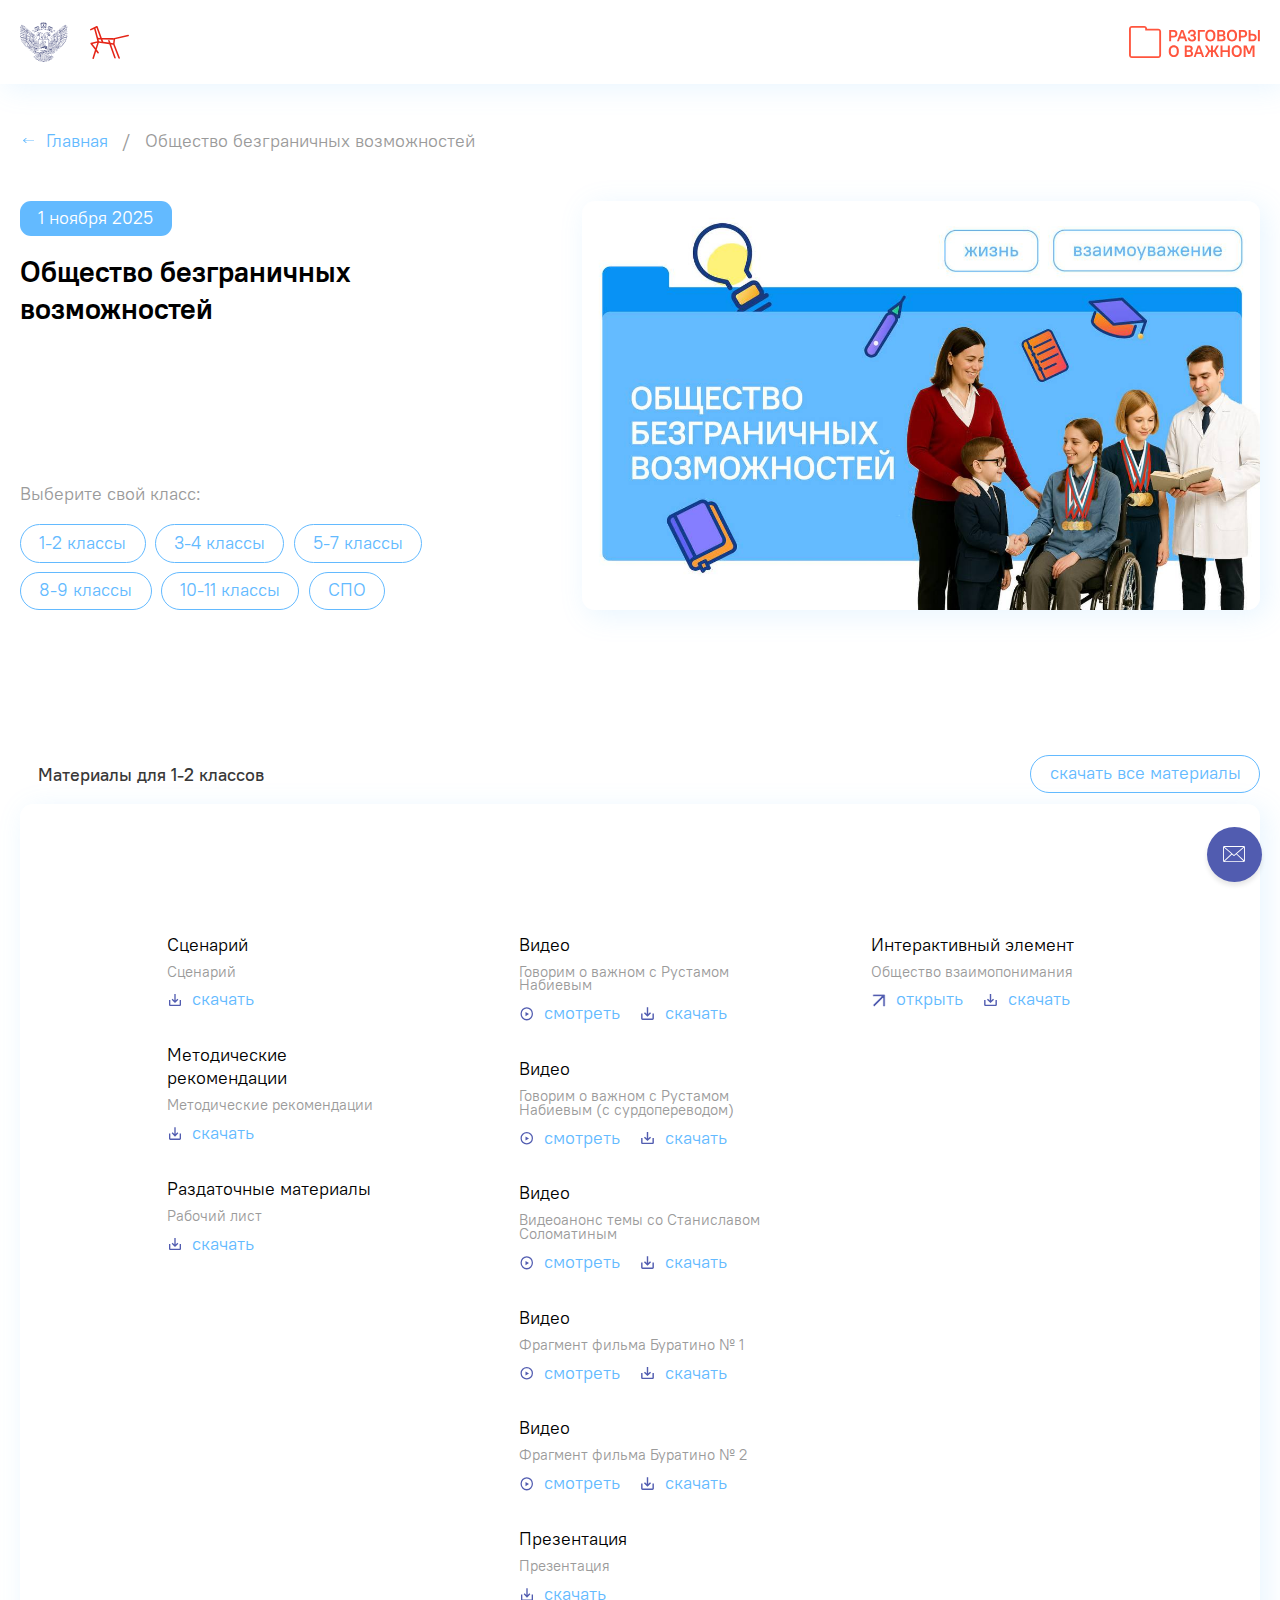
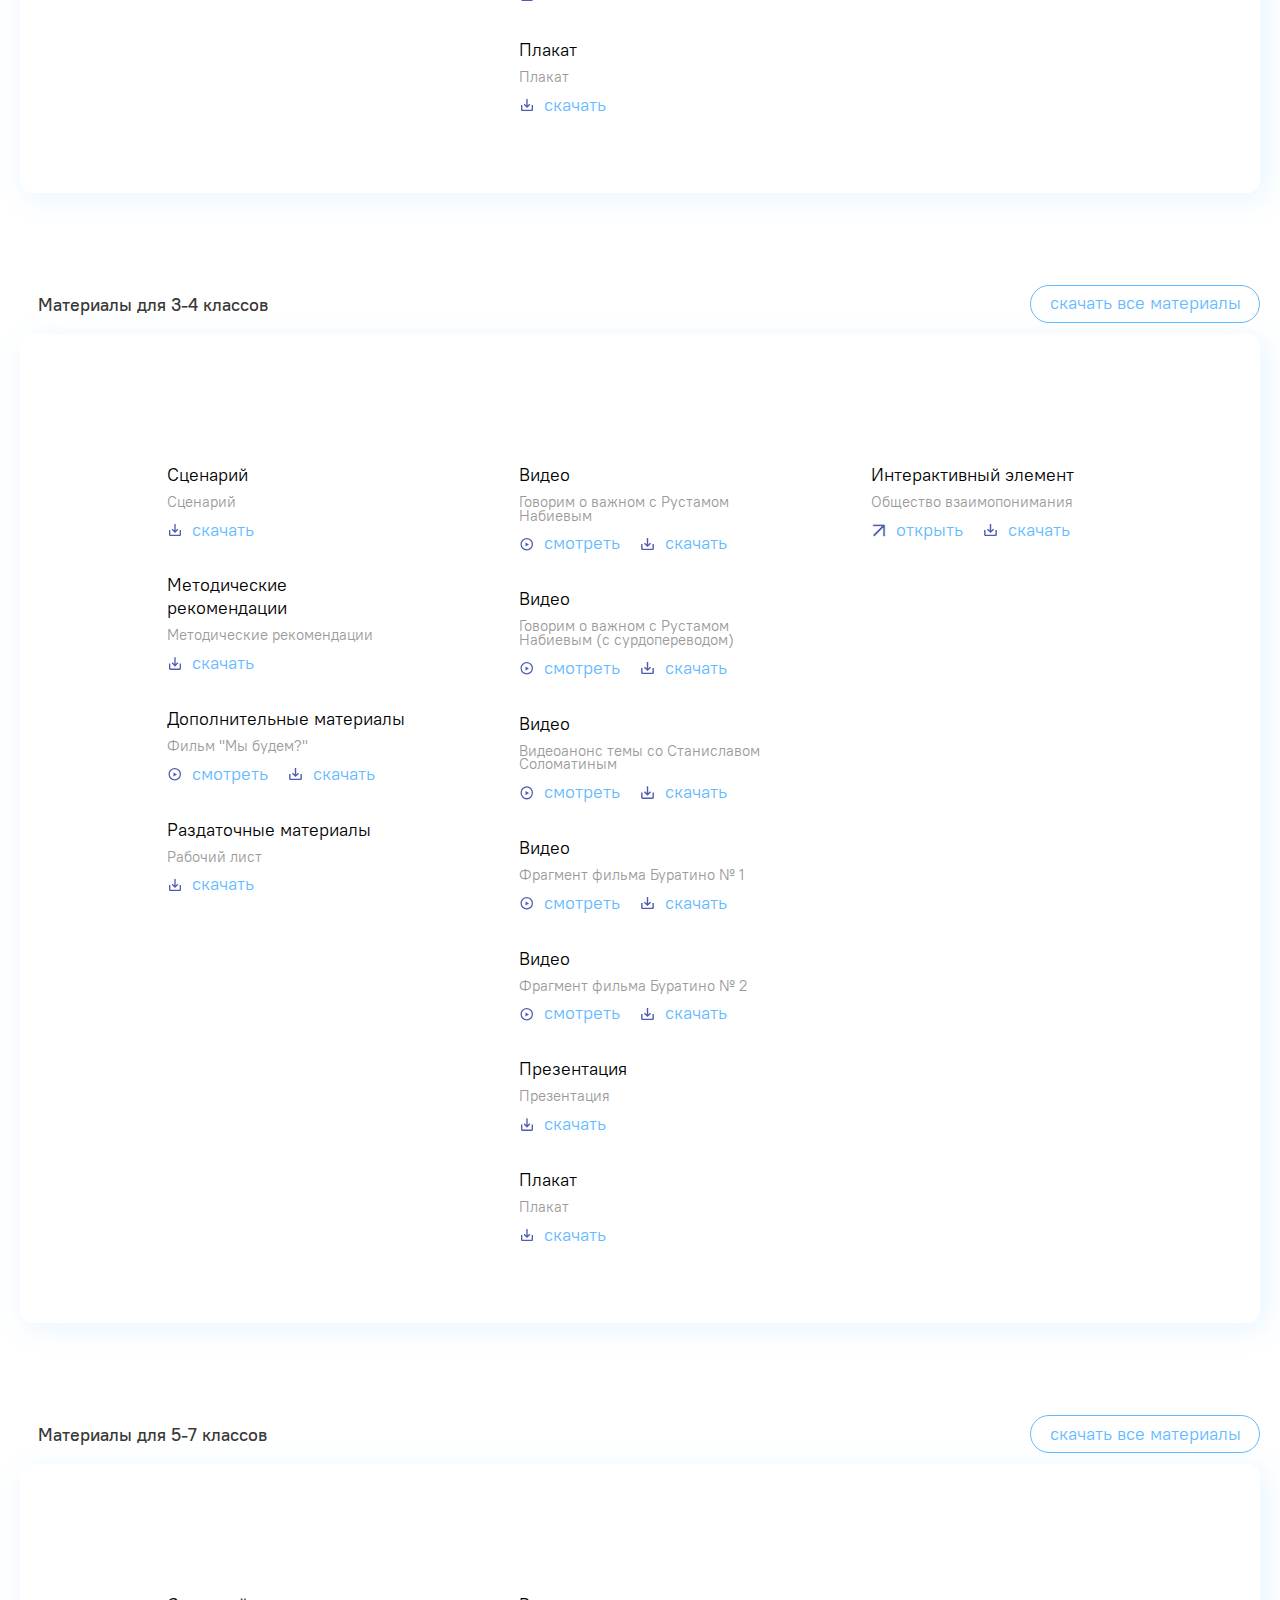
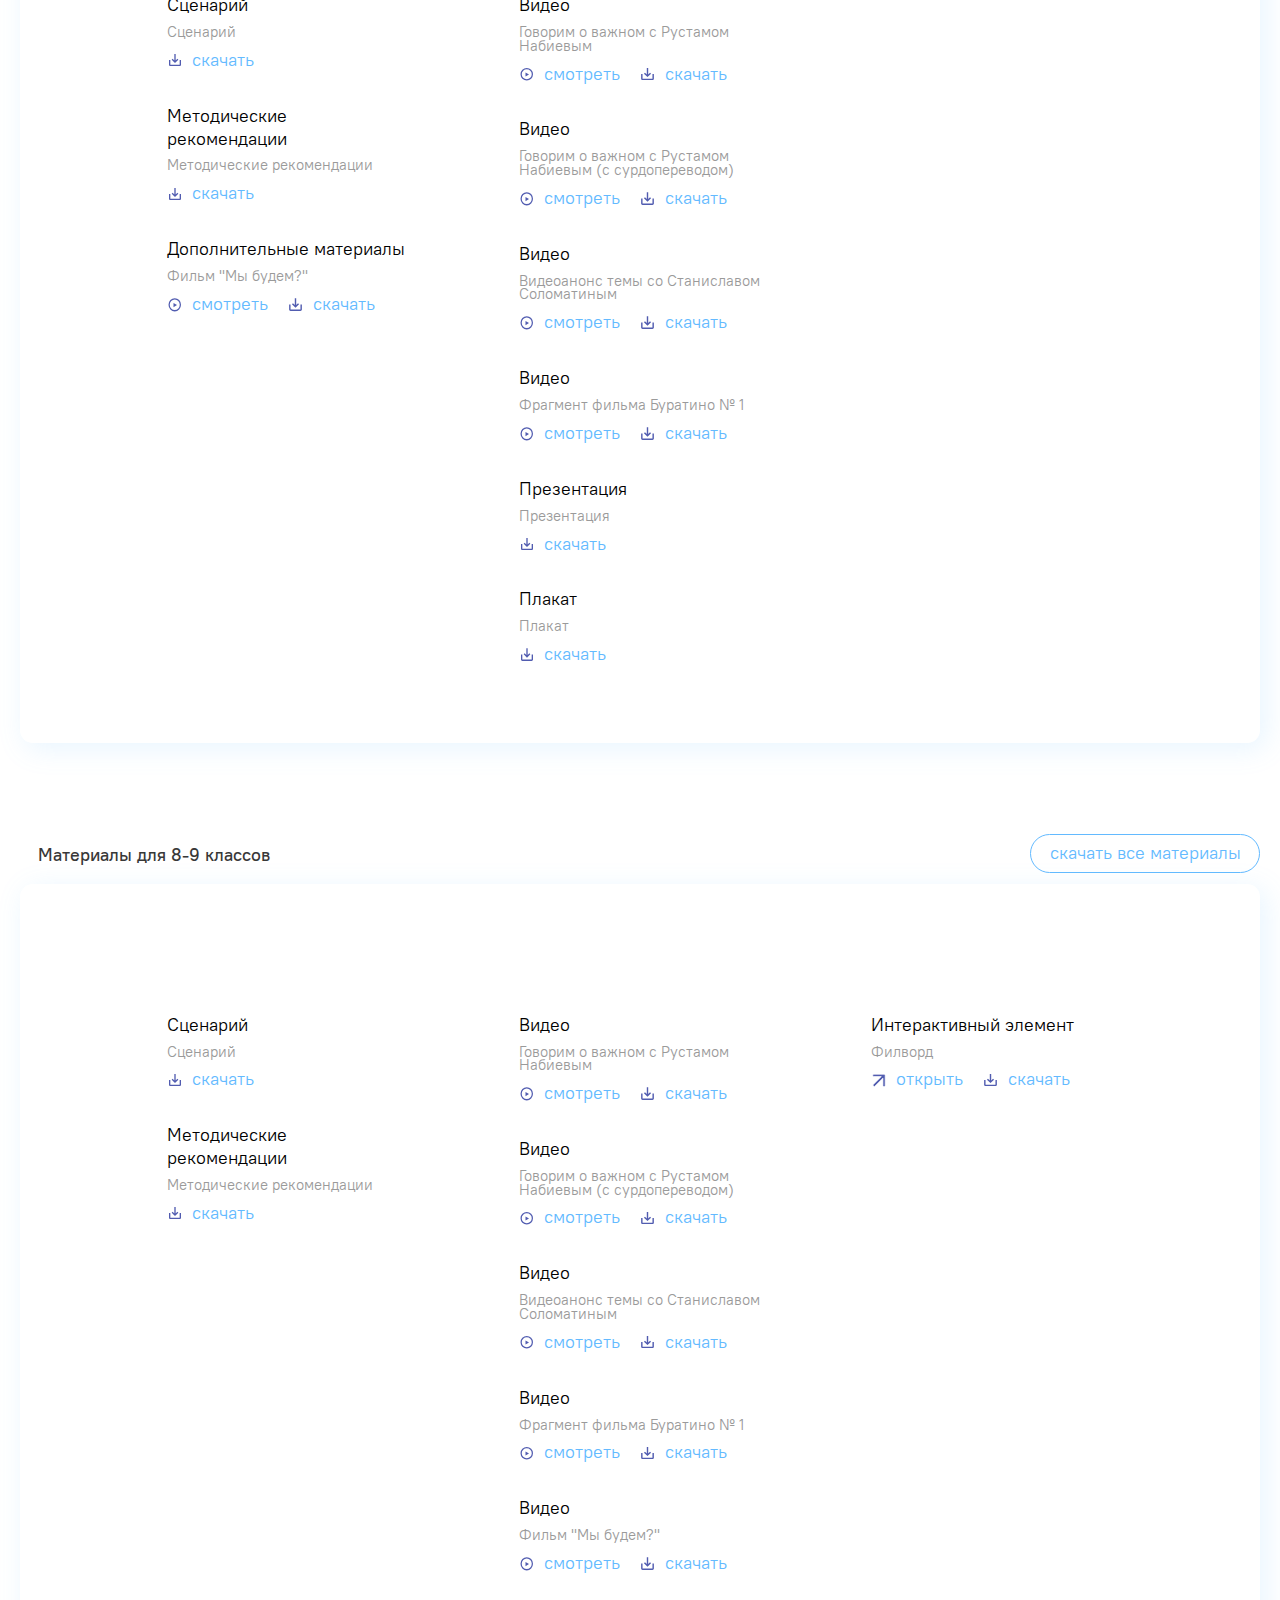
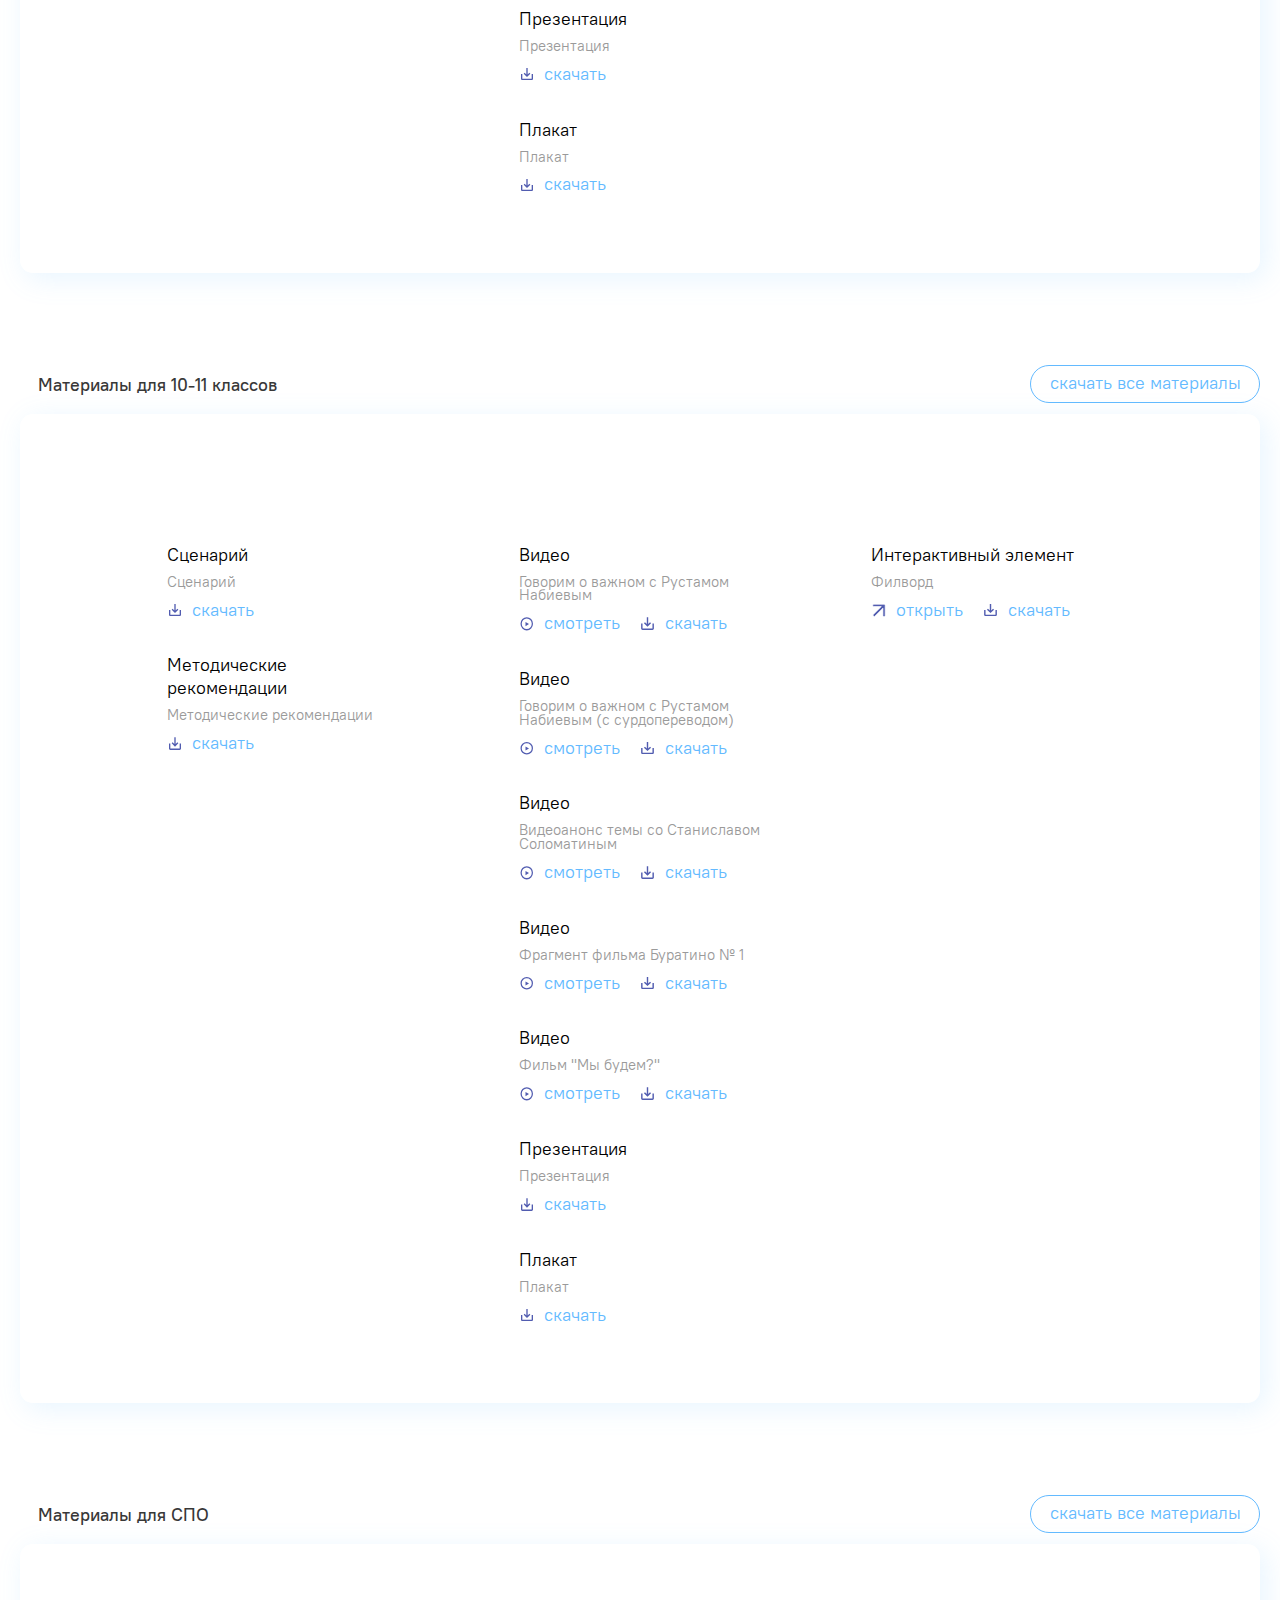
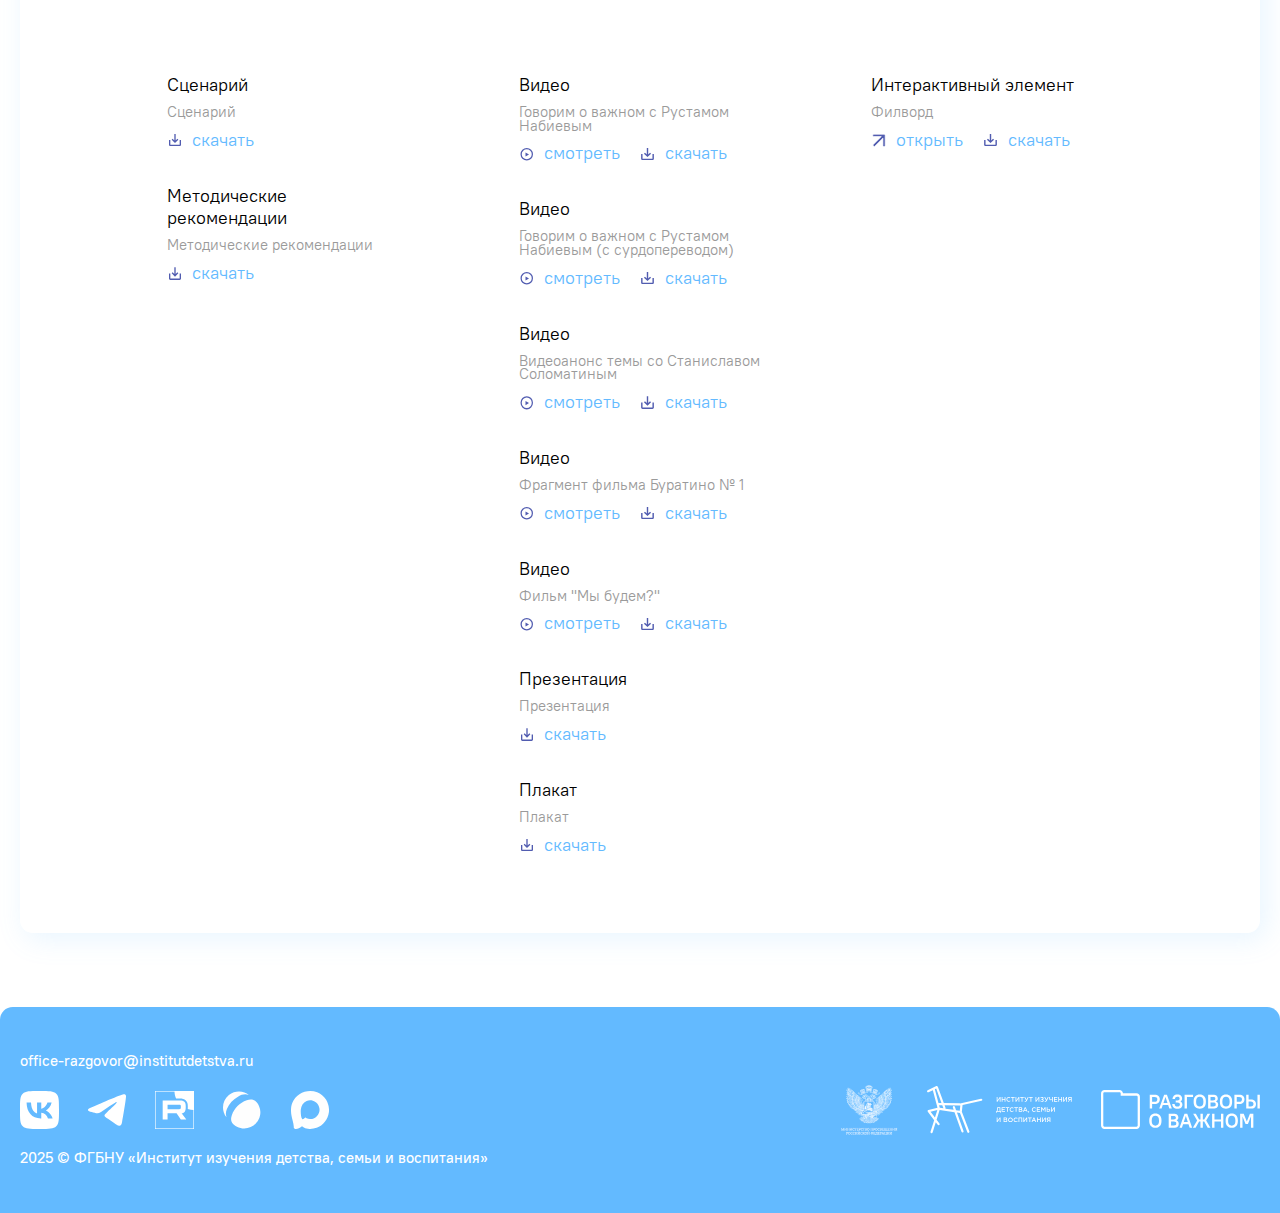
<file: detail-page.html>
<!DOCTYPE html>
<html lang="ru">
<head>
  <meta charset="UTF-8">
  <meta name="viewport" content="width=device-width, initial-scale=1.0">
  <title>Общество безграничных возможностей — Разговоры о важном</title>

  <link rel="stylesheet" href="css/style.css?v=2.1">

  <meta name="description" content="Общество безграничных возможностей — Материалы для учителей. Разговоры о важном."/>
  <meta property="og:title" content="Общество безграничных возможностей — Разговоры о важном">
  <meta property="og:description"
        content="Общество безграничных возможностей — Материалы для учителей. Разговоры о важном.">
  <meta property="og:image" content="img/2025/01-11-2025-2.jpg">
  <meta property="og:image:width" content="400">
  <meta property="og:image:height" content="210">
  <meta property="og:image:type" content="image/jpg">
  <meta name="twitter:card" content="summary_large_image">
  <meta property="og:type" content="website">
  <meta property="og:url" content="https://xn--80aafadvc9bifbaeqg0p.xn--p1ai/">
  <meta property="og:locale" content="ru_RU">

  <link rel="apple-touch-icon" sizes="180x180" href="img/favicon/apple-touch-icon.png">
  <link rel="icon" type="image/png" sizes="32x32" href="img/favicon/favicon-32x32.png">
  <link rel="icon" type="image/png" sizes="16x16" href="img/favicon/favicon-16x16.png">
  <link rel="manifest" href="img/favicon/site.webmanifest">
  <meta name="theme-color" content="#515cb0">

  <!-- Yandex.Metrika counter -->
  <script type="text/javascript"> (function (m, e, t, r, i, k, a) {
    m[i] = m[i] || function () {
      (m[i].a = m[i].a || []).push(arguments)
    };
    m[i].l = 1 * new Date();
    for (var j = 0; j < document.scripts.length; j++) {
      if (document.scripts[j].src === r) {
        return;
      }
    }
    k = e.createElement(t), a = e.getElementsByTagName(t)[0], k.async = 1, k.src = r, a.parentNode.insertBefore(k, a)
  })(window, document, "script", "https://mc.yandex.ru/metrika/tag.js", "ym");
  ym(99106491, "init", {clickmap: true, trackLinks: true, accurateTrackBounce: true, webvisor: true}); </script>
  <noscript>
    <div><img src="https://mc.yandex.ru/watch/99106491" style="position:absolute; left:-9999px;" alt=""/></div>
  </noscript>
  <!-- /Yandex.Metrika counter -->

  <script>
    function trackEvent(eventName) {
      ym(99106491, 'reachGoal', eventName);
      console.log(`Событие отправлено: ${eventName}`);
    }
  </script>
</head>
<body>

<header class="header">
  <div class="container">
    <img class="logo" src="img/logo-edu.svg" alt="Министерство просвещения">
    <img class="logo" src="img/logo-iidsv.svg" alt="ФГБНУ Институт изучения детства, семьи и воспитания">
    <img class="logo" src="img/logo-rov.svg" alt="Разговоры о важном">
  </div>
</header>

<main>
  <div class="breadcrumbs">
    <nav class="container" aria-label="breadcrumb">
      <ul itemscope itemtype="https://schema.org/BreadcrumbList">
        <li itemprop="itemListElement" itemscope itemtype="https://schema.org/ListItem">
          <a href="/" itemprop="item"><span itemprop="name">Главная</span></a>
          <meta itemprop="position" content="1"/>
        </li>
        <li itemprop="itemListElement" itemscope itemtype="https://schema.org/ListItem">
          <span itemprop="name">Общество безграничных возможностей</span>
          <meta itemprop="position" content="2"/>
        </li>
      </ul>
    </nav>
  </div>

  <section class="hero-internal container">
    <div class="hero-text-internal">
      <p class="hero-date-internal">1 ноября 2025</p>
      <h1 class="hero-title-internal">Общество безграничных возможностей</h1>
      <p class="hero-subtitle-internal">Выберите свой класс:</p>
      <div class="hero-links-internal">
        <a href="#klass_1-2" class="hero-link-internal">1-2 классы</a>
        <a href="#klass_3-4" class="hero-link-internal">3-4 классы</a>
        <a href="#klass_5-7" class="hero-link-internal">5-7 классы</a>
        <a href="#klass_8-9" class="hero-link-internal">8-9 классы</a>
        <a href="#klass_10-11" class="hero-link-internal">10-11 классы</a>
        <a href="#spo" class="hero-link-internal">СПО</a>
      </div>
    </div>
    <div class="internal-image">
      <img src="img/2025/01-11-2025-2.jpg" alt="Общество безграничных возможностей">
    </div>
  </section>

  <section id="klass_1-2" class="materials-section container">
    <div class="materials-header">
      <h2 class="internal-h2">Материалы для 1-2 классов</h2>
      <p class="materials-download">
        <a href="https://cdn.razgovoryovazhnom.ru/01-11-2025/1-2%20%D0%BA%D0%BB%D0%B0%D1%81%D1%81.zip"
           class="materials-button" onclick="trackEvent('download_all_materials');">
          <img src="img/icons/icon_download.svg" alt="Скачать"> Скачать все материалы
        </a>
      </p>
    </div>

    <div class="materials-content">
      <div class="materials-column">
        <div class="material-column-header">
          <div class="material-icon">
            <img src="img/icons/icon_doc.svg" alt="Документы">
          </div>
        </div>
        <div class="material-item">
          <strong>Сценарий</strong>
          <p>Сценарий</p>
          <a href="/01-11-2025/1-2/1s/1_2.pdf" class="material-link" target="_blank">
            <img src="img/icons/icon_download.svg" alt="Скачать"> Скачать
          </a>
        </div>
        <div class="material-item">
          <strong>Методические рекомендации</strong>
          <p>Методические рекомендации</p>
          <a href="/01-11-2025/1-2/2m/1_2.pdf" class="material-link" target="_blank">
            <img src="img/icons/icon_download.svg" alt="Скачать"> Скачать
          </a>
        </div>
        <div class="material-item">
          <strong>Раздаточные материалы</strong>
          <p>Рабочий лист</p>
          <a href="/01-11-2025/1-2/4r/1_2.pdf" class="material-link" target="_blank">
            <img src="img/icons/icon_download.svg" alt="Скачать"> Скачать
          </a>
        </div>
      </div>

      <div class="materials-column">
        <div class="material-column-header">
          <div class="material-icon">
            <img src="img/icons/icon_media.svg" alt="Видео, презентации, плакат">
          </div>
        </div>
        <div class="material-item">
          <strong>Видео</strong>
          <p>Говорим о важном с Рустамом Набиевым</p>
          <a href="/01-11-2025/1.mp4" class="material-link" target="_blank" onclick="trackEvent('watch_video_1');">
            <img src="img/icons/icon_play.svg" alt="Смотреть"> Смотреть
          </a>

          <a href="/01-11-2025/1.mp4" class="material-link" target="_blank" onclick="trackEvent('download_video_1');"
             download>
            <img src="img/icons/icon_download.svg" alt="Скачать"> Скачать
          </a>
        </div>
        <div class="material-item">
          <strong>Видео</strong>
          <p>Говорим о важном с Рустамом Набиевым (с сурдопереводом)</p>
          <a href="/01-11-2025/1s.mp4" class="material-link" target="_blank" onclick="trackEvent('watch_video_1_sur');">
            <img src="img/icons/icon_play.svg" alt="Смотреть"> Смотреть
          </a>

          <a href="/01-11-2025/1s.mp4" class="material-link" target="_blank"
             onclick="trackEvent('download_video_1_sur');" download>
            <img src="img/icons/icon_download.svg" alt="Скачать"> Скачать
          </a>
        </div>
        <div class="material-item">
          <strong>Видео</strong>
          <p>Видеоанонс темы со Станиславом Соломатиным</p>
          <a href="/01-11-2025/2.mp4" class="material-link" target="_blank" onclick="trackEvent('watch_video_2');">
            <img src="img/icons/icon_play.svg" alt="Смотреть"> Смотреть
          </a>

          <a href="/01-11-2025/2.mp4" class="material-link" target="_blank" onclick="trackEvent('download_video_2');"
             download>
            <img src="img/icons/icon_download.svg" alt="Скачать"> Скачать
          </a>
        </div>
        <div class="material-item">
          <strong>Видео</strong>
          <p>Фрагмент фильма Буратино № 1</p>
          <a href="/01-11-2025/buratino1.mp4" class="material-link" target="_blank">
            <img src="img/icons/icon_play.svg" alt="Смотреть"> Смотреть
          </a>

          <a href="/01-11-2025/buratino1.mp4" class="material-link" target="_blank" download>
            <img src="img/icons/icon_download.svg" alt="Скачать"> Скачать
          </a>
        </div>
        <div class="material-item">
          <strong>Видео</strong>
          <p>Фрагмент фильма Буратино № 2</p>
          <a href="/01-11-2025/buratino2.mp4" class="material-link" target="_blank">
            <img src="img/icons/icon_play.svg" alt="Смотреть"> Смотреть
          </a>

          <a href="/01-11-2025/buratino2.mp4" class="material-link" target="_blank" download>
            <img src="img/icons/icon_download.svg" alt="Скачать"> Скачать
          </a>
        </div>
        <div class="material-item">
          <strong>Презентация</strong>
          <p>Презентация</p>
          <a href="/01-11-2025/1-2/3p/1_2.pdf" class="material-link" target="_blank">
            <img src="img/icons/icon_download.svg" alt="Скачать"> Скачать
          </a>
        </div>
        <div class="material-item">
          <strong>Плакат</strong>
          <p>Плакат</p>
          <a href="/01-11-2025/plakat.jpg" class="material-link" target="_blank" download>
            <img src="img/icons/icon_download.svg" alt="Скачать"> Скачать
          </a>
        </div>
      </div>

      <div class="materials-column">
        <div class="material-column-header">
          <div class="material-icon">
            <img src="img/icons/icon_ie.svg" alt="Интерактивы">
          </div>
        </div>
        <div class="material-item">
          <strong>Интерактивный элемент</strong>
          <p>Общество взаимопонимания</p>
          <a href="/01-11-2025/1-4int/" class="material-link" target="_blank">
            <img src="img/icons/icon_open.svg" alt="Открыть"> Открыть
          </a>

          <a href="/01-11-2025/1-4int.zip" class="material-link" target="_blank">
            <img src="img/icons/icon_download.svg" alt="Скачать"> Скачать
          </a>
        </div>
      </div>
    </div>
  </section>

  <section id="klass_3-4" class="materials-section container">
    <div class="materials-header">
      <h2 class="internal-h2">Материалы для 3-4 классов</h2>
      <p class="materials-download">
        <a href="https://cdn.razgovoryovazhnom.ru/01-11-2025/3-4%20%D0%BA%D0%BB%D0%B0%D1%81%D1%81.zip"
           class="materials-button" onclick="trackEvent('download_all_materials');">
          <img src="img/icons/icon_download.svg" alt="Скачать"> Скачать все материалы
        </a>
      </p>
    </div>

    <div class="materials-content">
      <div class="materials-column">
        <div class="material-column-header">
          <div class="material-icon">
            <img src="img/icons/icon_doc.svg" alt="Документы">
          </div>
        </div>
        <div class="material-item">
          <strong>Сценарий</strong>
          <p>Сценарий</p>
          <a href="/01-11-2025/3-4/1s/3_4.pdf" class="material-link" target="_blank">
            <img src="img/icons/icon_download.svg" alt="Скачать"> Скачать
          </a>
        </div>
        <div class="material-item">
          <strong>Методические рекомендации</strong>
          <p>Методические рекомендации</p>
          <a href="/01-11-2025/3-4/2m/3_4.pdf" class="material-link" target="_blank">
            <img src="img/icons/icon_download.svg" alt="Скачать"> Скачать
          </a>
        </div>
        <div class="material-item">
          <strong>Дополнительные материалы</strong>
          <p>Фильм "Мы будем?"</p>
          <a href="/01-11-2025/my_budem.mp4" class="material-link" target="_blank">
            <img src="img/icons/icon_play.svg" alt="Смотреть"> Смотреть
          </a>

          <a href="/01-11-2025/my_budem.mp4" class="material-link" target="_blank" download>
            <img src="img/icons/icon_download.svg" alt="Скачать"> Скачать
          </a>
        </div>
        <div class="material-item">
          <strong>Раздаточные материалы</strong>
          <p>Рабочий лист</p>
          <a href="/01-11-2025/3-4/4r/3_4.pdf" class="material-link" target="_blank">
            <img src="img/icons/icon_download.svg" alt="Скачать"> Скачать
          </a>
        </div>
      </div>

      <div class="materials-column">
        <div class="material-column-header">
          <div class="material-icon">
            <img src="img/icons/icon_media.svg" alt="Видео, презентации, плакат">
          </div>
        </div>
        <div class="material-item">
          <strong>Видео</strong>
          <p>Говорим о важном с Рустамом Набиевым</p>
          <a href="/01-11-2025/1.mp4" class="material-link" target="_blank" onclick="trackEvent('watch_video_1');">
            <img src="img/icons/icon_play.svg" alt="Смотреть"> Смотреть
          </a>

          <a href="/01-11-2025/1.mp4" class="material-link" target="_blank" onclick="trackEvent('download_video_1');"
             download>
            <img src="img/icons/icon_download.svg" alt="Скачать"> Скачать
          </a>
        </div>
        <div class="material-item">
          <strong>Видео</strong>
          <p>Говорим о важном с Рустамом Набиевым (с сурдопереводом)</p>
          <a href="/01-11-2025/1s.mp4" class="material-link" target="_blank" onclick="trackEvent('watch_video_1_sur');">
            <img src="img/icons/icon_play.svg" alt="Смотреть"> Смотреть
          </a>

          <a href="/01-11-2025/1s.mp4" class="material-link" target="_blank"
             onclick="trackEvent('download_video_1_sur');" download>
            <img src="img/icons/icon_download.svg" alt="Скачать"> Скачать
          </a>
        </div>
        <div class="material-item">
          <strong>Видео</strong>
          <p>Видеоанонс темы со Станиславом Соломатиным</p>
          <a href="/01-11-2025/2.mp4" class="material-link" target="_blank" onclick="trackEvent('watch_video_2');">
            <img src="img/icons/icon_play.svg" alt="Смотреть"> Смотреть
          </a>

          <a href="/01-11-2025/2.mp4" class="material-link" target="_blank" onclick="trackEvent('download_video_2');"
             download>
            <img src="img/icons/icon_download.svg" alt="Скачать"> Скачать
          </a>
        </div>
        <div class="material-item">
          <strong>Видео</strong>
          <p>Фрагмент фильма Буратино № 1</p>
          <a href="/01-11-2025/buratino1.mp4" class="material-link" target="_blank">
            <img src="img/icons/icon_play.svg" alt="Смотреть"> Смотреть
          </a>

          <a href="/01-11-2025/buratino1.mp4" class="material-link" target="_blank" download>
            <img src="img/icons/icon_download.svg" alt="Скачать"> Скачать
          </a>
        </div>
        <div class="material-item">
          <strong>Видео</strong>
          <p>Фрагмент фильма Буратино № 2</p>
          <a href="/01-11-2025/buratino2.mp4" class="material-link" target="_blank">
            <img src="img/icons/icon_play.svg" alt="Смотреть"> Смотреть
          </a>

          <a href="/01-11-2025/buratino2.mp4" class="material-link" target="_blank" download>
            <img src="img/icons/icon_download.svg" alt="Скачать"> Скачать
          </a>
        </div>
        <div class="material-item">
          <strong>Презентация</strong>
          <p>Презентация</p>
          <a href="/01-11-2025/3-4/3p/3_4.pdf" class="material-link" target="_blank">
            <img src="img/icons/icon_download.svg" alt="Скачать"> Скачать
          </a>
        </div>
        <div class="material-item">
          <strong>Плакат</strong>
          <p>Плакат</p>
          <a href="/01-11-2025/plakat.jpg" class="material-link" target="_blank" download>
            <img src="img/icons/icon_download.svg" alt="Скачать"> Скачать
          </a>
        </div>
      </div>

      <div class="materials-column">
        <div class="material-column-header">
          <div class="material-icon">
            <img src="img/icons/icon_ie.svg" alt="Интерактивы">
          </div>
        </div>
        <div class="material-item">
          <strong>Интерактивный элемент</strong>
          <p>Общество взаимопонимания</p>
          <a href="/01-11-2025/1-4int/" class="material-link" target="_blank">
            <img src="img/icons/icon_open.svg" alt="Открыть"> Открыть
          </a>

          <a href="/01-11-2025/1-4int.zip" class="material-link" target="_blank">
            <img src="img/icons/icon_download.svg" alt="Скачать"> Скачать
          </a>
        </div>
      </div>
    </div>
  </section>

  <section id="klass_5-7" class="materials-section container">
    <div class="materials-header">
      <h2 class="internal-h2">Материалы для 5-7 классов</h2>
      <p class="materials-download">
        <a href="https://cdn.razgovoryovazhnom.ru/01-11-2025/5-7%20%D0%BA%D0%BB%D0%B0%D1%81%D1%81.zip"
           class="materials-button" onclick="trackEvent('download_all_materials');">
          <img src="img/icons/icon_download.svg" alt="Скачать"> Скачать все материалы
        </a>
      </p>
    </div>

    <div class="materials-content">
      <div class="materials-column">
        <div class="material-column-header">
          <div class="material-icon">
            <img src="img/icons/icon_doc.svg" alt="Документы">
          </div>
        </div>
        <div class="material-item">
          <strong>Сценарий</strong>
          <p>Сценарий</p>
          <a href="/01-11-2025/5-7/1s/5_7.pdf" class="material-link" target="_blank">
            <img src="img/icons/icon_download.svg" alt="Скачать"> Скачать
          </a>
        </div>
        <div class="material-item">
          <strong>Методические рекомендации</strong>
          <p>Методические рекомендации</p>
          <a href="/01-11-2025/5-7/2m/5_7.pdf" class="material-link" target="_blank">
            <img src="img/icons/icon_download.svg" alt="Скачать"> Скачать
          </a>
        </div>
        <div class="material-item">
          <strong>Дополнительные материалы</strong>
          <p>Фильм "Мы будем?"</p>
          <a href="/01-11-2025/my_budem.mp4" class="material-link" target="_blank">
            <img src="img/icons/icon_play.svg" alt="Смотреть"> Смотреть
          </a>

          <a href="/01-11-2025/my_budem.mp4" class="material-link" target="_blank" download>
            <img src="img/icons/icon_download.svg" alt="Скачать"> Скачать
          </a>
        </div>
      </div>

      <div class="materials-column">
        <div class="material-column-header">
          <div class="material-icon">
            <img src="img/icons/icon_media.svg" alt="Видео, презентации, плакат">
          </div>
        </div>
        <div class="material-item">
          <strong>Видео</strong>
          <p>Говорим о важном с Рустамом Набиевым</p>
          <a href="/01-11-2025/1.mp4" class="material-link" target="_blank" onclick="trackEvent('watch_video_1');">
            <img src="img/icons/icon_play.svg" alt="Смотреть"> Смотреть
          </a>

          <a href="/01-11-2025/1.mp4" class="material-link" target="_blank" onclick="trackEvent('download_video_1');"
             download>
            <img src="img/icons/icon_download.svg" alt="Скачать"> Скачать
          </a>
        </div>
        <div class="material-item">
          <strong>Видео</strong>
          <p>Говорим о важном с Рустамом Набиевым (с сурдопереводом)</p>
          <a href="/01-11-2025/1s.mp4" class="material-link" target="_blank" onclick="trackEvent('watch_video_1_sur');">
            <img src="img/icons/icon_play.svg" alt="Смотреть"> Смотреть
          </a>

          <a href="/01-11-2025/1s.mp4" class="material-link" target="_blank"
             onclick="trackEvent('download_video_1_sur');" download>
            <img src="img/icons/icon_download.svg" alt="Скачать"> Скачать
          </a>
        </div>
        <div class="material-item">
          <strong>Видео</strong>
          <p>Видеоанонс темы со Станиславом Соломатиным</p>
          <a href="/01-11-2025/2.mp4" class="material-link" target="_blank" onclick="trackEvent('watch_video_2');">
            <img src="img/icons/icon_play.svg" alt="Смотреть"> Смотреть
          </a>

          <a href="/01-11-2025/2.mp4" class="material-link" target="_blank" onclick="trackEvent('download_video_2');"
             download>
            <img src="img/icons/icon_download.svg" alt="Скачать"> Скачать
          </a>
        </div>
        <div class="material-item">
          <strong>Видео</strong>
          <p>Фрагмент фильма Буратино № 1</p>
          <a href="/01-11-2025/buratino1.mp4" class="material-link" target="_blank">
            <img src="img/icons/icon_play.svg" alt="Смотреть"> Смотреть
          </a>

          <a href="/01-11-2025/buratino1.mp4" class="material-link" target="_blank" download>
            <img src="img/icons/icon_download.svg" alt="Скачать"> Скачать
          </a>
        </div>
        <div class="material-item">
          <strong>Презентация</strong>
          <p>Презентация</p>
          <a href="/01-11-2025/5-7/3p/5_7.pdf" class="material-link" target="_blank">
            <img src="img/icons/icon_download.svg" alt="Скачать"> Скачать
          </a>
        </div>
        <div class="material-item">
          <strong>Плакат</strong>
          <p>Плакат</p>
          <a href="/01-11-2025/plakat.jpg" class="material-link" target="_blank" download>
            <img src="img/icons/icon_download.svg" alt="Скачать"> Скачать
          </a>
        </div>
      </div>

      <div class="materials-column">
        <div class="material-column-header">
          <!-- <div class="material-icon">
               <img src="img/icons/icon_ie.svg" alt="Интерактивы">
           </div>-->
        </div>
      </div>
    </div>
  </section>

  <section id="klass_8-9" class="materials-section container">
    <div class="materials-header">
      <h2 class="internal-h2">Материалы для 8-9 классов</h2>
      <p class="materials-download">
        <a href="https://cdn.razgovoryovazhnom.ru/01-11-2025/8-9%20%D0%BA%D0%BB%D0%B0%D1%81%D1%81.zip"
           class="materials-button" onclick="trackEvent('download_all_materials');">
          <img src="img/icons/icon_download.svg" alt="Скачать"> Скачать все материалы
        </a>
      </p>
    </div>

    <div class="materials-content">

      <div class="materials-column">
        <div class="material-column-header">
          <div class="material-icon">
            <img src="img/icons/icon_doc.svg" alt="Документы">
          </div>
        </div>
        <div class="material-item">
          <strong>Сценарий</strong>
          <p>Сценарий</p>
          <a href="/01-11-2025/8-9/1s/8_9.pdf" class="material-link" target="_blank">
            <img src="img/icons/icon_download.svg" alt="Скачать"> Скачать
          </a>
        </div>
        <div class="material-item">
          <strong>Методические рекомендации</strong>
          <p>Методические рекомендации</p>
          <a href="/01-11-2025/8-9/2m/8_9.pdf" class="material-link" target="_blank">
            <img src="img/icons/icon_download.svg" alt="Скачать"> Скачать
          </a>
        </div>
      </div>

      <div class="materials-column">
        <div class="material-column-header">
          <div class="material-icon">
            <img src="img/icons/icon_media.svg" alt="Видео, презентации, плакат">
          </div>
        </div>
        <div class="material-item">
          <strong>Видео</strong>
          <p>Говорим о важном с Рустамом Набиевым</p>
          <a href="/01-11-2025/1.mp4" class="material-link" target="_blank" onclick="trackEvent('watch_video_1');">
            <img src="img/icons/icon_play.svg" alt="Смотреть"> Смотреть
          </a>

          <a href="/01-11-2025/1.mp4" class="material-link" target="_blank" onclick="trackEvent('download_video_1');"
             download>
            <img src="img/icons/icon_download.svg" alt="Скачать"> Скачать
          </a>
        </div>
        <div class="material-item">
          <strong>Видео</strong>
          <p>Говорим о важном с Рустамом Набиевым (с сурдопереводом)</p>
          <a href="/01-11-2025/1s.mp4" class="material-link" target="_blank" onclick="trackEvent('watch_video_1_sur');">
            <img src="img/icons/icon_play.svg" alt="Смотреть"> Смотреть
          </a>

          <a href="/01-11-2025/1s.mp4" class="material-link" target="_blank"
             onclick="trackEvent('download_video_1_sur');" download>
            <img src="img/icons/icon_download.svg" alt="Скачать"> Скачать
          </a>
        </div>
        <div class="material-item">
          <strong>Видео</strong>
          <p>Видеоанонс темы со Станиславом Соломатиным</p>
          <a href="/01-11-2025/2.mp4" class="material-link" target="_blank" onclick="trackEvent('watch_video_2');">
            <img src="img/icons/icon_play.svg" alt="Смотреть"> Смотреть
          </a>

          <a href="/01-11-2025/2.mp4" class="material-link" target="_blank" onclick="trackEvent('download_video_2');"
             download>
            <img src="img/icons/icon_download.svg" alt="Скачать"> Скачать
          </a>
        </div>
        <div class="material-item">
          <strong>Видео</strong>
          <p>Фрагмент фильма Буратино № 1</p>
          <a href="/01-11-2025/buratino1.mp4" class="material-link" target="_blank">
            <img src="img/icons/icon_play.svg" alt="Смотреть"> Смотреть
          </a>

          <a href="/01-11-2025/buratino1.mp4" class="material-link" target="_blank" download>
            <img src="img/icons/icon_download.svg" alt="Скачать"> Скачать
          </a>
        </div>
        <div class="material-item">
          <strong>Видео</strong>
          <p>Фильм "Мы будем?"</p>
          <a href="/01-11-2025/my_budem.mp4" class="material-link" target="_blank">
            <img src="img/icons/icon_play.svg" alt="Смотреть"> Смотреть
          </a>

          <a href="/01-11-2025/my_budem.mp4" class="material-link" target="_blank" download>
            <img src="img/icons/icon_download.svg" alt="Скачать"> Скачать
          </a>
        </div>
        <div class="material-item">
          <strong>Презентация</strong>
          <p>Презентация</p>
          <a href="/01-11-2025/8-9/3p/8_9.pdf" class="material-link" target="_blank">
            <img src="img/icons/icon_download.svg" alt="Скачать"> Скачать
          </a>
        </div>
        <div class="material-item">
          <strong>Плакат</strong>
          <p>Плакат</p>
          <a href="/01-11-2025/plakat.jpg" class="material-link" target="_blank" download>
            <img src="img/icons/icon_download.svg" alt="Скачать"> Скачать
          </a>
        </div>
      </div>

      <div class="materials-column">
        <div class="material-column-header">
          <div class="material-icon">
            <img src="img/icons/icon_ie.svg" alt="Интерактивы">
          </div>
        </div>
        <div class="material-item">
          <strong>Интерактивный элемент</strong>
          <p>Филворд</p>
          <a href="/01-11-2025/8-11int/" class="material-link" target="_blank">
            <img src="img/icons/icon_open.svg" alt="Открыть"> Открыть
          </a>

          <a href="/01-11-2025/8-11int.zip" class="material-link" target="_blank">
            <img src="img/icons/icon_download.svg" alt="Скачать"> Скачать
          </a>
        </div>
      </div>
    </div>
  </section>

  <section id="klass_10-11" class="materials-section container">
    <div class="materials-header">
      <h2 class="internal-h2">Материалы для 10-11 классов</h2>
      <p class="materials-download">
        <a href="https://cdn.razgovoryovazhnom.ru/01-11-2025/10-11%20%D0%BA%D0%BB%D0%B0%D1%81%D1%81.zip"
           class="materials-button" onclick="trackEvent('download_all_materials');">
          <img src="img/icons/icon_download.svg" alt="Скачать"> Скачать все материалы
        </a>
      </p>
    </div>

    <div class="materials-content">
      <div class="materials-column">
        <div class="material-column-header">
          <div class="material-icon">
            <img src="img/icons/icon_doc.svg" alt="Документы">
          </div>
        </div>
        <div class="material-item">
          <strong>Сценарий</strong>
          <p>Сценарий</p>
          <a href="/01-11-2025/10-11/1s/10_11.pdf" class="material-link" target="_blank">
            <img src="img/icons/icon_download.svg" alt="Скачать"> Скачать
          </a>
        </div>
        <div class="material-item">
          <strong>Методические рекомендации</strong>
          <p>Методические рекомендации</p>
          <a href="/01-11-2025/10-11/2m/10_11.pdf" class="material-link" target="_blank">
            <img src="img/icons/icon_download.svg" alt="Скачать"> Скачать
          </a>
        </div>
      </div>

      <div class="materials-column">
        <div class="material-column-header">
          <div class="material-icon">
            <img src="img/icons/icon_media.svg" alt="Видео, презентации, плакат">
          </div>
        </div>
        <div class="material-item">
          <strong>Видео</strong>
          <p>Говорим о важном с Рустамом Набиевым</p>
          <a href="/01-11-2025/1.mp4" class="material-link" target="_blank" onclick="trackEvent('watch_video_1');">
            <img src="img/icons/icon_play.svg" alt="Смотреть"> Смотреть
          </a>

          <a href="/01-11-2025/1.mp4" class="material-link" target="_blank" onclick="trackEvent('download_video_1');"
             download>
            <img src="img/icons/icon_download.svg" alt="Скачать"> Скачать
          </a>
        </div>
        <div class="material-item">
          <strong>Видео</strong>
          <p>Говорим о важном с Рустамом Набиевым (с сурдопереводом)</p>
          <a href="/01-11-2025/1s.mp4" class="material-link" target="_blank" onclick="trackEvent('watch_video_1_sur');">
            <img src="img/icons/icon_play.svg" alt="Смотреть"> Смотреть
          </a>

          <a href="/01-11-2025/1s.mp4" class="material-link" target="_blank"
             onclick="trackEvent('download_video_1_sur');" download>
            <img src="img/icons/icon_download.svg" alt="Скачать"> Скачать
          </a>
        </div>
        <div class="material-item">
          <strong>Видео</strong>
          <p>Видеоанонс темы со Станиславом Соломатиным</p>
          <a href="/01-11-2025/2.mp4" class="material-link" target="_blank" onclick="trackEvent('watch_video_2');">
            <img src="img/icons/icon_play.svg" alt="Смотреть"> Смотреть
          </a>

          <a href="/01-11-2025/2.mp4" class="material-link" target="_blank" onclick="trackEvent('download_video_2');"
             download>
            <img src="img/icons/icon_download.svg" alt="Скачать"> Скачать
          </a>
        </div>
        <div class="material-item">
          <strong>Видео</strong>
          <p>Фрагмент фильма Буратино № 1</p>
          <a href="/01-11-2025/buratino1.mp4" class="material-link" target="_blank">
            <img src="img/icons/icon_play.svg" alt="Смотреть"> Смотреть
          </a>

          <a href="/01-11-2025/buratino1.mp4" class="material-link" target="_blank" download>
            <img src="img/icons/icon_download.svg" alt="Скачать"> Скачать
          </a>
        </div>
        <div class="material-item">
          <strong>Видео</strong>
          <p>Фильм "Мы будем?"</p>
          <a href="/01-11-2025/my_budem.mp4" class="material-link" target="_blank">
            <img src="img/icons/icon_play.svg" alt="Смотреть"> Смотреть
          </a>

          <a href="/01-11-2025/my_budem.mp4" class="material-link" target="_blank" download>
            <img src="img/icons/icon_download.svg" alt="Скачать"> Скачать
          </a>
        </div>
        <div class="material-item">
          <strong>Презентация</strong>
          <p>Презентация</p>
          <a href="/01-11-2025/10-11/3p/10_11.pdf" class="material-link" target="_blank">
            <img src="img/icons/icon_download.svg" alt="Скачать"> Скачать
          </a>
        </div>
        <div class="material-item">
          <strong>Плакат</strong>
          <p>Плакат</p>
          <a href="/01-11-2025/plakat.jpg" class="material-link" target="_blank" download>
            <img src="img/icons/icon_download.svg" alt="Скачать"> Скачать
          </a>
        </div>
      </div>

      <div class="materials-column">
        <div class="material-column-header">
          <div class="material-icon">
            <img src="img/icons/icon_ie.svg" alt="Интерактивы">
          </div>
        </div>
        <div class="material-item">
          <strong>Интерактивный элемент</strong>
          <p>Филворд</p>
          <a href="/01-11-2025/8-11int/" class="material-link" target="_blank">
            <img src="img/icons/icon_open.svg" alt="Открыть"> Открыть
          </a>

          <a href="/01-11-2025/8-11int.zip" class="material-link" target="_blank">
            <img src="img/icons/icon_download.svg" alt="Скачать"> Скачать
          </a>
        </div>
      </div>
    </div>
  </section>

  <section id="spo" class="materials-section container">
    <div class="materials-header">
      <h2 class="internal-h2">Материалы для СПО</h2>
      <p class="materials-download">
        <a href="https://cdn.razgovoryovazhnom.ru/01-11-2025/%D0%A1%D0%9F%D0%9E.zip" class="materials-button"
           onclick="trackEvent('download_all_materials');">
          <img src="img/icons/icon_download.svg" alt="Скачать"> Скачать все материалы
        </a>
      </p>
    </div>

    <div class="materials-content">
      <div class="materials-column">
        <div class="material-column-header">
          <div class="material-icon">
            <img src="img/icons/icon_doc.svg" alt="Документы">
          </div>
        </div>
        <div class="material-item">
          <strong>Сценарий</strong>
          <p>Сценарий</p>
          <a href="/01-11-2025/SPO/1s/spo.pdf" class="material-link" target="_blank">
            <img src="img/icons/icon_download.svg" alt="Скачать"> Скачать
          </a>
        </div>
        <div class="material-item">
          <strong>Методические рекомендации</strong>
          <p>Методические рекомендации</p>
          <a href="/01-11-2025/SPO/2m/spo.pdf" class="material-link" target="_blank">
            <img src="img/icons/icon_download.svg" alt="Скачать"> Скачать
          </a>
        </div>
      </div>

      <div class="materials-column">
        <div class="material-column-header">
          <div class="material-icon">
            <img src="img/icons/icon_media.svg" alt="Видео, презентации, плакат">
          </div>
        </div>
        <div class="material-item">
          <strong>Видео</strong>
          <p>Говорим о важном с Рустамом Набиевым</p>
          <a href="/01-11-2025/1.mp4" class="material-link" target="_blank" onclick="trackEvent('watch_video_1');">
            <img src="img/icons/icon_play.svg" alt="Смотреть"> Смотреть
          </a>

          <a href="/01-11-2025/1.mp4" class="material-link" target="_blank" onclick="trackEvent('download_video_1');"
             download>
            <img src="img/icons/icon_download.svg" alt="Скачать"> Скачать
          </a>
        </div>
        <div class="material-item">
          <strong>Видео</strong>
          <p>Говорим о важном с Рустамом Набиевым (с сурдопереводом)</p>
          <a href="/01-11-2025/1s.mp4" class="material-link" target="_blank" onclick="trackEvent('watch_video_1_sur');">
            <img src="img/icons/icon_play.svg" alt="Смотреть"> Смотреть
          </a>

          <a href="/01-11-2025/1s.mp4" class="material-link" target="_blank"
             onclick="trackEvent('download_video_1_sur');" download>
            <img src="img/icons/icon_download.svg" alt="Скачать"> Скачать
          </a>
        </div>
        <div class="material-item">
          <strong>Видео</strong>
          <p>Видеоанонс темы со Станиславом Соломатиным</p>
          <a href="/01-11-2025/2.mp4" class="material-link" target="_blank" onclick="trackEvent('watch_video_2');">
            <img src="img/icons/icon_play.svg" alt="Смотреть"> Смотреть
          </a>

          <a href="/01-11-2025/2.mp4" class="material-link" target="_blank" onclick="trackEvent('download_video_2');"
             download>
            <img src="img/icons/icon_download.svg" alt="Скачать"> Скачать
          </a>
        </div>
        <div class="material-item">
          <strong>Видео</strong>
          <p>Фрагмент фильма Буратино № 1</p>
          <a href="/01-11-2025/buratino1.mp4" class="material-link" target="_blank">
            <img src="img/icons/icon_play.svg" alt="Смотреть"> Смотреть
          </a>

          <a href="/01-11-2025/buratino1.mp4" class="material-link" target="_blank" download>
            <img src="img/icons/icon_download.svg" alt="Скачать"> Скачать
          </a>
        </div>
        <div class="material-item">
          <strong>Видео</strong>
          <p>Фильм "Мы будем?"</p>
          <a href="/01-11-2025/my_budem.mp4" class="material-link" target="_blank">
            <img src="img/icons/icon_play.svg" alt="Смотреть"> Смотреть
          </a>

          <a href="/01-11-2025/my_budem.mp4" class="material-link" target="_blank" download>
            <img src="img/icons/icon_download.svg" alt="Скачать"> Скачать
          </a>
        </div>
        <div class="material-item">
          <strong>Презентация</strong>
          <p>Презентация</p>
          <a href="/01-11-2025/SPO/3p/spo.pdf" class="material-link" target="_blank">
            <img src="img/icons/icon_download.svg" alt="Скачать"> Скачать
          </a>
        </div>
        <div class="material-item">
          <strong>Плакат</strong>
          <p>Плакат</p>
          <a href="/01-11-2025/plakat.jpg" class="material-link" target="_blank" download>
            <img src="img/icons/icon_download.svg" alt="Скачать"> Скачать
          </a>
        </div>
      </div>

      <div class="materials-column">
        <div class="material-column-header">
          <div class="material-icon">
            <img src="img/icons/icon_ie.svg" alt="Интерактивы">
          </div>
        </div>
        <div class="material-item">
          <strong>Интерактивный элемент</strong>
          <p>Филворд</p>
          <a href="/01-11-2025/8-11int/" class="material-link" target="_blank">
            <img src="img/icons/icon_open.svg" alt="Открыть"> Открыть
          </a>

          <a href="/01-11-2025/8-11int.zip" class="material-link" target="_blank">
            <img src="img/icons/icon_download.svg" alt="Скачать"> Скачать
          </a>
        </div>
      </div>
    </div>
  </section>
</main>

<footer class="footer">
  <div class="container">
    <div class="footer-info">
      <p><a href="mailto:office-razgovor@institutdetstva.ru">office-razgovor@institutdetstva.ru</a></p>

      <div class="social-icons">
        <a href="https://vk.com/razgovory_o_vajnom" target="_blank" rel="noopener noreferrer">
          <img src="img/icons/vk.svg" alt="ВКонтакте">
        </a>
        <a href="https://t.me/razgovori_o_vajnom" target="_blank" rel="noopener noreferrer">
          <img src="img/icons/telegram.svg" alt="Telegram">
        </a>
        <a href="https://rutube.ru/u/razgovoryovajnom/" target="_blank" rel="noopener noreferrer">
          <img src="img/icons/rutube.svg" alt="RUTUBE">
        </a>
        <a href="https://clck.ru/37EMUv" target="_blank" rel="noopener noreferrer">
          <img src="img/icons/sferum-footer.svg" alt="Сферум">
        </a>
        <a href="https://max.ru/razgovori_o_vajnom" target="_blank" rel="noopener noreferrer">
          <img src="img/icons/max.svg" alt="MAX">
        </a>
      </div>

      <p>2025 © ФГБНУ «Институт изучения детства, семьи&nbsp;и&nbsp;воспитания»</p>
    </div>

    <div class="footer-logos">
      <a href="https://edu.gov.ru/" target="_blank" rel="noopener noreferrer">
        <img src="img/logo-edu-text.svg" alt="Министерство просвещения">
      </a>
      <a href="https://xn--80adrabb4aegksdjbafk0u.xn--p1ai" target="_blank" rel="noopener noreferrer">
        <img src="img/logo-iidsv-text.svg" alt="ФГБНУ Институт изучения детства, семьи и воспитания">
      </a>
      <img src="img/logo-rov.svg" alt="Разговоры о важном">
    </div>
  </div>
</footer>

<div id="notification" class="notification" style="display: none;">
  Скачивание всех материалов будет доступно в ближайшее время.
</div>

<a href="https://forms.yandex.ru/u/67f3a558068ff00122b94433/" target="_blank" class="floating-envelope"
   aria-label="Открыть форму">
  <img src="img/icons/envelope-icon.svg" alt="Форма">
</a>

<script>
  function showAlert() {
    const notification = document.getElementById("notification");
    notification.style.display = "block";

    setTimeout(() => {
      notification.style.display = "none";
    }, 3000);
  }
</script>
</body>
</html>
</file>
<file: css/style.css>
@layer base {}
@layer layout {}
@layer components {}
@layer pages {}
@layer helpers {}
@layer base {
  :root {
    --base-transition: 0.3s ease-in-out;
    --body-color: #000;
    font-size: 0.0625rem;
  }
  @media (width < 1400px) {
    :root {
      font-size: 0.0714285714vw;
    }
  }
  @media (width < 1025px) {
    :root {
      font-size: 1px;
    }
  }
}
@font-face {
  font-family: "PT Root UI";
  src: url("../fonts/PTRootUI-Light.woff2") format("woff2");
  font-weight: 300;
  font-style: normal;
  font-display: swap;
}
@font-face {
  font-family: "PT Root UI";
  src: url("../fonts/PTRootUI-Regular.woff2") format("woff2");
  font-weight: 400;
  font-style: normal;
  font-display: swap;
}
@font-face {
  font-family: "PT Root UI";
  src: url("../fonts/PTRootUI-Medium.woff2") format("woff2");
  font-weight: 500;
  font-style: normal;
  font-display: swap;
}
@font-face {
  font-family: "PT Root UI";
  src: url("../fonts/PTRootUI-Bold.woff2") format("woff2");
  font-weight: 700;
  font-style: normal;
  font-display: swap;
}
@layer base {
  *,
  ::before,
  ::after {
    box-sizing: border-box;
    min-width: 0;
    min-height: 0;
    padding: 0;
    margin: 0;
  }
  html {
    scroll-behavior: smooth;
    overflow-x: hidden;
  }
  body {
    margin: 0;
    font-family: "PT Root UI", Arial, sans-serif;
    font-size: 16rem;
    line-height: 1.5;
    color: var(--body-color);
    overflow: clip;
  }
  h2 {
    margin-block: 30rem;
    font-size: 32rem;
    color: #171d38;
  }
  @media (width < 768px) {
    h3 {
      font-size: 14rem;
    }
  }
  a {
    color: inherit;
    text-decoration: none;
  }
  hr {
    height: 1px;
    border: none;
    background: #eeeeee;
    margin-block: 10rem 20rem;
  }
}
@layer layout {
  html {
    scroll-padding-top: calc(var(--header-height) + 65rem);
  }
  body {
    display: flex;
    flex-direction: column;
    min-height: 100vh;
  }
  main {
    flex: 1;
  }
  .container {
    width: 100%;
    max-width: 1400rem;
    padding: 0 22rem;
    margin: 0 auto;
  }
  @media (width < 768px) {
    .container {
      padding-right: 16rem;
      padding-left: 16rem;
    }
  }
  .flex {
    display: flex;
    flex-wrap: wrap;
  }
  .flex.justify-between {
    justify-content: space-between;
  }
}
@layer helpers {
  .visually-hidden {
    width: 1px !important;
    height: 1px !important;
    padding: 0 !important;
    margin: -1px !important;
    overflow: hidden !important;
    white-space: nowrap !important;
    border: 0 !important;
    clip: rect(0, 0, 0, 0) !important;
  }
  .visually-hidden:not(caption) {
    position: absolute !important;
  }
  .visually-hidden-focusable:not(:focus, :focus-within) {
    width: 1px !important;
    height: 1px !important;
    padding: 0 !important;
    margin: -1px !important;
    overflow: hidden !important;
    white-space: nowrap !important;
    border: 0 !important;
    clip: rect(0, 0, 0, 0) !important;
  }
  .visually-hidden-focusable:not(:focus, :focus-within):not(caption) {
    position: absolute !important;
  }
}
@layer components.header {
  :root {
    --header-height: 92rem;
  }
  @media (width < 768px) {
    :root {
      --header-height: 74rem;
    }
  }
  .header {
    box-shadow: 6rem 6rem 30rem rgba(99, 186, 255, 0.15);
    position: sticky;
    top: 0;
    z-index: 100;
    height: var(--header-height);
    padding: 12rem 0;
    background-color: #fff;
  }
  .header .container {
    display: flex;
    gap: 24rem;
    align-items: center;
    height: 100%;
  }
  .header .logo:nth-child(1) {
    width: 52rem;
  }
  .header .logo:nth-child(2) {
    width: 43rem;
  }
  .header .logo:nth-child(3) {
    width: 143rem;
    margin-left: auto;
  }
  @media (width < 768px) {
    .header .container {
      gap: 14rem;
    }
    .header .logo:nth-child(1) {
      width: 30rem;
    }
    .header .logo:nth-child(2) {
      width: 25rem;
    }
    .header .logo:nth-child(3) {
      width: 83rem;
    }
  }
}
@layer components.footer {
  .footer {
    padding: 50rem 0;
    margin-top: 80rem;
    font-size: 16rem;
    font-weight: 500;
    line-height: 1.25;
    color: #fff;
    border-radius: 14rem 14rem 0 0;
    background: #63baff;
  }
  .footer .container {
    display: flex;
    gap: 24rem;
    align-items: center;
    justify-content: space-between;
  }
  @media (width < 768px) {
    .footer .container {
      display: flex;
      flex-direction: column;
      gap: 80rem;
      align-items: initial;
    }
  }
  .footer-info {
    display: flex;
    flex-direction: column;
    gap: 22rem;
  }
  @media (width < 768px) {
    .footer-info {
      order: 1;
      text-align: center;
    }
  }
  .footer-logos {
    display: flex;
    flex-wrap: wrap;
    gap: 18rem 32rem;
    align-items: center;
    justify-content: flex-end;
  }
  .footer-logos > * {
    flex: none;
    max-width: 100%;
  }
  .footer-logos > *:nth-child(1) {
    width: 62rem;
  }
  .footer-logos > *:nth-child(2) {
    width: 158rem;
  }
  .footer-logos > *:nth-child(3) {
    width: 174rem;
    filter: brightness(0) invert(1);
  }
  .footer-logos a img {
    display: block;
    width: 100%;
  }
  @media (width < 768px) {
    .footer-logos {
      justify-content: center;
    }
    .footer-logos > *:nth-child(1) {
      width: 58rem;
    }
    .footer-logos > *:nth-child(2) {
      width: 150rem;
    }
    .footer-logos > *:nth-child(3) {
      width: 165rem;
    }
  }
}
@layer components.card {
  .card {
    box-shadow: 6rem 6rem 30rem rgba(99, 186, 255, 0.15);
    position: relative;
    display: flex;
    flex-direction: column;
    flex-basis: calc((100% - 75rem) / 4);
    margin-top: 36rem;
    border-radius: 14rem;
    background: #fff;
  }
  .card::before {
    content: "";
    position: absolute;
    inset: 0;
    border-radius: inherit;
    pointer-events: none;
    transition: var(--base-transition);
    transition-property: box-shadow;
  }
  .card .date-overlay {
    width: max-content;
    padding: 12rem 20rem 42rem;
    margin: -36rem 0 -32rem;
    font-size: 20rem;
    font-weight: 500;
    line-height: 14rem;
    color: #63baff;
    border-radius: 12rem 12rem 0 0;
    background: transparent;
    border: 1px solid currentColor;
  }
  .card img {
    width: 100%;
    aspect-ratio: 320/193;
    margin-bottom: 8rem;
    object-fit: contain;
    border-radius: inherit;
  }
  .card :is(h2, h3) {
    padding: 12rem 12rem 20rem;
    flex: 1;
    font-size: 20rem;
    font-weight: 400;
    border-radius: 0 0 12rem 12rem;
  }
  @media (hover: hover) {
    .card:hover::before {
      box-shadow: 0 -1px #63baff inset;
    }
  }
  @media (width < 1025px) {
    .card {
      flex-basis: calc((100% - 25rem) / 2);
    }
  }
  @media (width < 768px) {
    .card .date-overlay {
      font-size: 18rem;
      line-height: 13rem;
    }
    .card :is(h2, h3) {
      font-size: 18rem;
    }
  }
}
@layer components.filter-section {
  .filter-section {
    display: flex;
    flex-direction: column;
    gap: 30rem;
  }
  .filter-section .flex.justify-between {
    gap: 25rem;
    justify-content: flex-start;
  }
  .filter-section.is-active + .filter-section.is-active {
    margin-top: 160rem;
  }
  .filter-section:not(.is-active) {
    display: none;
  }
  @media (768px <= width < 1025px) {
    .filter-section {
      padding-right: 72rem;
      padding-left: 72rem;
    }
  }
  @media (width < 768px) {
    .filter-section .flex.justify-between {
      flex-direction: column-reverse;
      gap: 40rem;
    }
    .filter-section.is-active + .filter-section.is-active {
      margin-top: 100rem;
    }
  }
  .filter-section-header {
    display: flex;
    gap: 24rem;
    align-items: center;
    justify-content: space-between;
  }
  .filter-section-title:where(img) {
    display: block;
    height: 97rem;
  }
  @media (width < 768px) {
    .filter-section-title:where(img) {
      height: 76rem;
    }
  }
  .filter-section-year {
    --height: 42rem;
    --line-height: 1.25;
    --padding-y: calc((var(--height) - 2px - var(--line-height) * 1em) / 2);
    --padding-x: 20rem;
    flex: none;
    padding: var(--padding-y) var(--padding-x);
    font-size: 20rem;
    line-height: var(--line-height);
    color: #63baff;
    border: 1px solid #63baff;
    border-radius: 12rem;
  }
  @media (width < 768px) {
    .filter-section-year {
      --height: 31rem;
      --padding-x: 16rem;
      font-size: 16rem;
      border-radius: 8rem;
    }
  }
}
@layer components.breadcrumbs {
  .breadcrumbs {
    position: sticky;
    top: calc(var(--header-height, 92rem) - 30rem);
    z-index: 99;
    padding-top: 50rem;
    padding-bottom: 20rem;
    margin-bottom: 30px;
    font-size: 20rem;
    line-height: 1.25;
    color: #9a9a9a;
    background: #fff;
  }
  .breadcrumbs ul {
    display: flex;
    gap: 16rem;
    list-style: none;
  }
  .breadcrumbs li {
    display: flex;
    gap: inherit;
  }
  .breadcrumbs li:first-child {
    min-width: max-content;
  }
  .breadcrumbs li:first-child a {
    display: flex;
    gap: 10rem;
    align-items: center;
  }
  .breadcrumbs li:first-child a::before {
    content: "";
    flex: none;
    width: 18rem;
    aspect-ratio: 18/8;
    background: currentColor;
    mask: url("../img/arrow-left.svg") 50%/12rem no-repeat;
  }
  .breadcrumbs li:not(:last-child)::after {
    content: "/";
    flex: none;
  }
  .breadcrumbs a {
    color: #63baff;
  }
  @media (hover: hover) {
    .breadcrumbs a:hover {
      text-decoration: underline;
    }
  }
  .breadcrumbs span {
    overflow: hidden;
    white-space: nowrap;
    text-overflow: ellipsis;
  }
  @media (width < 768px) {
    .breadcrumbs {
      top: var(--header-height, 74rem);
      padding-top: 20rem;
      margin-bottom: 20rem;
      font-size: 16rem;
    }
    .breadcrumbs ul {
      gap: 6rem;
    }
  }
}
@layer components.hero-section {
  .hero-section {
    margin: 24rem 0 128rem;
  }
  @media (width < 1025px) {
    .hero-section {
      margin-bottom: 96rem;
    }
  }
  @media (width < 768px) {
    .hero-section {
      margin-top: 0;
      margin-bottom: 72rem;
    }
  }
  .hero-section-body {
    position: relative;
    z-index: 0;
    display: flex;
    flex-direction: column;
    gap: 42rem;
    padding: 50rem;
    color: #fff;
    border-radius: 14rem;
    background: #63baff;
  }
  @media (width < 768px) {
    .hero-section-body {
      gap: 20rem;
      padding: 35rem 16rem 50rem;
      margin-inline: -16rem;
      border-radius: 0;
    }
  }
  .hero-section-decor {
    position: absolute;
    inset: 0;
    z-index: -1;
    pointer-events: none;
  }
  .hero-section-decor img {
    position: absolute;
  }
  .hero-section-decor img:nth-child(1) {
    top: -44rem;
    right: -25rem;
    width: 229rem;
  }
  .hero-section-decor img:nth-child(2) {
    top: 130rem;
    right: 156rem;
    width: 124rem;
  }
  .hero-section-decor img:nth-child(3) {
    top: 27rem;
    right: 285rem;
    width: 162rem;
  }
  .hero-section-decor img:nth-child(4) {
    top: 100%;
    left: 50%;
    width: 18rem;
    transform: translateX(-50%);
  }
  @media (width < 1025px) {
    .hero-section-decor img:nth-child(1) {
      top: -40rem;
      right: -46rem;
    }
    .hero-section-decor img:nth-child(2) {
      top: 120rem;
      right: 139rem;
    }
    .hero-section-decor img:nth-child(3) {
      top: auto;
      right: 28rem;
      bottom: 26rem;
    }
  }
  @media (width < 768px) {
    .hero-section-decor img:nth-child(1) {
      display: none;
    }
    .hero-section-decor img:nth-child(2) {
      top: auto;
      right: 16rem;
      bottom: 172rem;
      width: 76rem;
    }
    .hero-section-decor img:nth-child(3) {
      right: 9rem;
      bottom: 8rem;
      width: 96rem;
    }
  }
  .hero-section-header {
    max-width: 57.3248407643%;
  }
  @media (width < 1025px) {
    .hero-section-header {
      max-width: calc(100% - 220rem);
    }
  }
  @media (width < 768px) {
    .hero-section-header {
      max-width: none;
    }
  }
  .hero-section-title:where(img) {
    display: block;
    height: 117rem;
    max-width: 100%;
  }
  @media (width < 1025px) {
    .hero-section-title:where(img) {
      height: 115rem;
    }
  }
  @media (width < 768px) {
    .hero-section-title:where(img) {
      width: 100%;
      height: auto;
      max-width: 387rem;
      margin-inline: auto;
    }
  }
  .hero-section-main {
    display: grid;
    grid-template-columns: 720fr 536fr;
    min-height: 200rem;
    border-radius: 10rem;
    overflow: clip;
  }
  @media (width < 1025px) {
    .hero-section-main {
      grid-template-columns: none;
    }
  }
  .hero-section-text {
    padding: 50rem;
    font-size: 24rem;
    line-height: 1.0833333333;
    color: var(--body-color);
    background: #fff;
  }
  .hero-section-text p:where(:not(:last-child)) {
    margin-bottom: 1em;
  }
  @media (width < 768px) {
    .hero-section-text {
      padding: 20rem;
      font-size: 18rem;
      line-height: 1.1597222222;
    }
  }
  .hero-section-text-info {
    margin-top: 32rem;
    font-size: 20rem;
    line-height: 0.95;
    color: #7F7F7F;
  }
  @media (width < 1025px) {
    .hero-section-text-info {
      margin-top: 24rem;
    }
  }
  @media (width < 768px) {
    .hero-section-text-info {
      font-size: 16rem;
      line-height: 1.0208333333;
    }
  }
  .hero-section-image {
    position: relative;
  }
  .hero-section-image img {
    position: absolute;
    width: 100%;
    height: 100%;
    object-fit: cover;
  }
  @media (width < 1025px) {
    .hero-section-image {
      grid-row: 1;
      aspect-ratio: 670/344;
    }
  }
  @media (width < 768px) {
    .hero-section-image {
      aspect-ratio: 288/162;
    }
  }
  .hero-section-footer {
    display: flex;
    flex-wrap: wrap;
    gap: 15rem 12rem;
  }
  @media (width < 1025px) {
    .hero-section-footer {
      max-width: calc(100% - 160rem);
    }
  }
  @media (width < 768px) {
    .hero-section-footer {
      max-width: none;
    }
  }
  .hero-section-tag {
    --height: 40rem;
    --line-height: 1.25;
    --padding-y: calc((var(--height) - 2px - var(--line-height) * 1em) / 2);
    --padding-x: 20rem;
    padding: var(--padding-y) var(--padding-x);
    font-size: 20rem;
    font-weight: 500;
    line-height: var(--line-height);
    white-space: nowrap;
    text-overflow: ellipsis;
    overflow: hidden;
    border-radius: 12rem;
    border: 1px solid currentColor;
  }
  @media (width < 768px) {
    .hero-section-tag {
      --height: 29rem;
      --padding-x: 14rem;
      font-size: 16rem;
      border-radius: 8rem;
    }
  }
  .hero-internal {
    margin-bottom: 76rem;
  }
  .hero-internal:has(.hero-title-internal) {
    display: grid;
    grid-template-columns: 535fr 736fr;
    gap: 75rem;
    margin-bottom: 158rem;
  }
  .hero-internal:has(.hero-title-internal) .hero-links-internal {
    gap: 10rem;
  }
  @media (768px <= width < 1025px) {
    .hero-internal:not(:has(.hero-title-internal)) {
      padding-right: 72rem;
      padding-left: 72rem;
    }
  }
  @media (width < 1025px) {
    .hero-internal:has(.hero-title-internal) {
      position: relative;
      grid-template-columns: none;
      gap: 32rem;
      padding-top: 58rem;
      margin-bottom: 100rem;
    }
  }
  @media (width < 768px) {
    .hero-internal:not(:has(.hero-title-internal)) .hero-links-internal {
      display: grid;
      grid-template-columns: repeat(auto-fill, minmax(160rem, 1fr));
    }
    .hero-internal:not(:has(.hero-title-internal)) .hero-link-internal {
      --padding-x: 12rem;
      font-size: 16rem;
    }
    .hero-internal:has(.hero-title-internal) {
      padding-top: 51rem;
      margin-bottom: 86rem;
    }
    .hero-internal:has(.hero-title-internal) .hero-links-internal {
      gap: 8rem;
    }
  }
  .hero-text-internal {
    display: flex;
    flex-direction: column;
  }
  .hero-date-internal {
    --height: 38rem;
    --line-height: 1.25;
    --padding-y: calc((var(--height) - var(--line-height) * 1em) / 2);
    --padding-x: 20rem;
    width: max-content;
    padding: var(--padding-y) var(--padding-x);
    margin-bottom: 20rem;
    font-size: 20rem;
    line-height: var(--line-height);
    color: #fff;
    overflow: hidden;
    white-space: nowrap;
    text-overflow: ellipsis;
    border-radius: 12rem;
    background: #63baff;
  }
  @media (width < 1025px) {
    .hero-date-internal {
      position: absolute;
      top: 0;
    }
  }
  @media (width < 768px) {
    .hero-date-internal {
      --height: 31rem;
      font-size: 16rem;
    }
  }
  .hero-title-internal {
    margin-bottom: 50rem;
    font-size: 32rem;
    line-height: 1.25;
  }
  @media (width < 1025px) {
    .hero-title-internal {
      font-size: 24rem;
    }
  }
  @media (width < 768px) {
    .hero-title-internal {
      margin-bottom: 28rem;
      font-size: 18rem;
    }
  }
  .hero-subtitle-internal {
    margin-top: auto;
    margin-bottom: 20rem;
    font-size: 20rem;
    line-height: 1.25;
    color: #9a9a9a;
  }
  @media (width < 768px) {
    .hero-subtitle-internal {
      font-size: 16rem;
    }
  }
  .hero-links-internal {
    display: flex;
    flex-wrap: wrap;
    gap: 20rem;
  }
  @media (width < 768px) {
    .hero-links-internal {
      gap: 8rem;
    }
  }
  .hero-link-internal {
    --height: 42rem;
    --line-height: 1.25;
    --padding-y: calc((var(--height) - 2px - var(--line-height) * 1em) / 2);
    --padding-x: 20rem;
    padding: var(--padding-y) var(--padding-x);
    max-width: 100%;
    font-size: 20rem;
    line-height: var(--line-height);
    color: #63baff;
    text-align: center;
    white-space: nowrap;
    text-overflow: ellipsis;
    overflow: hidden;
    border: 1px solid #63baff;
    border-radius: 32rem;
    transition: var(--base-transition);
    transition-property: color, background-color;
  }
  @media (hover: hover) {
    .hero-link-internal:hover {
      color: #fff;
      background-color: #63baff;
    }
  }
  .hero-link-internal.active {
    color: #fff;
    background-color: #63baff;
  }
  @media (width < 768px) {
    .hero-link-internal {
      --height: 33rem;
      font-size: 18rem;
    }
  }
  .internal-h2 {
    margin-top: 15rem;
    margin-bottom: 15rem;
    font-size: 28rem;
    color: #171d38;
  }
  @media (width < 768px) {
    .internal-h2 {
      font-size: 22rem;
    }
  }
  .internal-image img {
    box-shadow: 6rem 6rem 30rem rgba(99, 186, 255, 0.15);
    display: block;
    width: 100%;
    min-height: 100%;
    aspect-ratio: 746/450;
    object-fit: contain;
    border-radius: 14rem;
  }
  @media (width < 1025px) {
    .internal-image {
      grid-row: 1;
    }
  }
}
@layer components.materials-section {
  .materials-section + .materials-section {
    margin-top: 100rem;
  }
  @media (width < 768px) {
    .materials-section + .materials-section {
      margin-top: 60rem;
    }
  }
  .materials-header {
    display: flex;
    gap: 24rem;
    align-items: flex-start;
    justify-content: space-between;
  }
  .materials-header .internal-h2 {
    padding: 16rem 20rem 60rem;
    margin-top: 0;
    margin-bottom: -36rem;
    font-size: 20rem;
    font-weight: 500;
    line-height: 14rem;
    color: #fff;
    overflow: hidden;
    white-space: nowrap;
    text-overflow: ellipsis;
    border-radius: 12rem;
    color: #383838;
  }
  @media (width < 768px) {
    .materials-header {
      flex-direction: column;
      gap: 0;
      align-items: initial;
    }
    .materials-header .internal-h2 {
      padding-bottom: 50rem;
      font-size: 18rem;
      line-height: 13rem;
      text-align: center;
    }
  }
  .materials-content {
    box-shadow: 6rem 6rem 30rem rgba(99, 186, 255, 0.15);
    position: relative;
    display: grid;
    grid-template-columns: repeat(3, 1fr);
    gap: 120rem;
    justify-content: center;
    padding: 60rem 160.5rem 80rem;
    border-radius: 14rem;
    background: #fff;
  }
  @media (width < 1025px) {
    .materials-content {
      grid-template-columns: repeat(2, 1fr);
      padding-right: 60rem;
      padding-left: 60rem;
    }
  }
  @media (width < 768px) {
    .materials-content {
      grid-template-columns: none;
      gap: 82rem;
      padding-top: 86rem;
      padding-right: 16rem;
      padding-left: 16rem;
      margin-top: -54rem;
    }
  }
  .materials-column {
    display: flex;
    flex-direction: column;
    gap: 32rem;
  }
  .materials-column:not(:has(.material-item)) {
    display: none;
  }
  .material-icon {
    width: 46rem;
    aspect-ratio: 46/50;
  }
  .material-icon img {
    width: 100%;
    height: 100%;
    object-fit: contain;
  }
  @media (width < 768px) {
    .material-icon {
      margin: 0 auto;
    }
  }
  .material-item > strong {
    display: block;
    font-size: 20rem;
    line-height: 1.25;
    font-weight: 400;
  }
  .material-item > strong:where(:not(:last-child)) {
    margin-bottom: 10rem;
  }
  .material-item p {
    line-height: 0.9375;
    color: #9a9a9a;
  }
  .material-item p:where(:not(:last-child)) {
    margin-bottom: 10rem;
  }
  @media (width < 768px) {
    .material-item > strong {
      font-size: 18rem;
    }
  }
  .material-link {
    display: inline-flex;
    gap: 10rem;
    align-items: center;
    font-size: 20rem;
    line-height: 1.25;
    color: #63baff;
    text-decoration: none;
    text-transform: lowercase;
    transition: var(--base-transition);
    transition-property: color, background-color;
  }
  .material-link img {
    flex: none;
    width: 18rem;
    height: 18rem;
    object-fit: contain;
  }
  .material-link + .material-link {
    margin-left: 16rem;
  }
  .material-link:hover {
    text-decoration: underline;
  }
  @media (width < 768px) {
    .material-link {
      font-size: 18rem;
    }
  }
  .materials-download {
    flex: none;
  }
  @media (width < 768px) {
    .materials-download {
      position: relative;
      z-index: 1;
      padding-top: 20rem;
      text-align: center;
    }
  }
  .materials-button {
    --height: 42rem;
    --line-height: 1.25;
    --padding-y: calc((var(--height) - 2px - var(--line-height) * 1em) / 2);
    --padding-x: 20rem;
    display: inline-block;
    vertical-align: top;
    gap: 10rem;
    max-width: 100%;
    padding: var(--padding-y) var(--padding-x);
    font-size: 20rem;
    line-height: 1.25;
    color: #63baff;
    text-decoration: none;
    text-transform: lowercase;
    overflow: hidden;
    white-space: nowrap;
    text-overflow: ellipsis;
    border: 1px solid #63baff;
    border-radius: 32rem;
    user-select: none;
    transition: var(--base-transition);
    transition-property: color, background-color;
  }
  .materials-button img {
    display: none;
    flex: none;
    width: 20rem;
    height: 20rem;
    transition: inherit;
    transition-property: filter;
  }
  @media (hover: hover) {
    .materials-button:hover {
      color: #fff;
      background-color: #63baff;
    }
    .materials-button:hover img {
      filter: brightness(0) invert(1);
    }
  }
  @media (width < 768px) {
    .materials-button {
      --height: 34rem;
      font-size: 18rem;
    }
  }
}
@layer components.notification {
  .notification {
    position: fixed;
    top: 50%;
    left: 50%;
    transform: translate(-50%, -50%);
    background: linear-gradient(90deg, #6a80f5, #515cb0);
    color: white;
    padding: 20rem 40rem;
    border-radius: 10rem;
    box-shadow: 0 8rem 12rem rgba(0, 0, 0, 0.2);
    font-size: 19rem;
    font-weight: bold;
    z-index: 1000;
    text-align: center;
    max-width: 80%;
    word-wrap: break-word;
  }
  @media (width < 1025px) {
    .notification {
      width: 90%;
      padding: 15rem 20rem;
      font-size: 16rem;
      border-radius: 8rem;
    }
  }
  @media (width < 768px) {
    .notification {
      width: 95%;
      font-size: 14rem;
    }
  }
}
@layer components.floating {
  .floating-envelope {
    position: fixed;
    bottom: 20rem;
    right: 20rem;
    width: 60rem;
    height: 60rem;
    background: #515cb0;
    color: white;
    display: flex;
    justify-content: center;
    align-items: center;
    border-radius: 50%;
    box-shadow: 0 4rem 6rem rgba(0, 0, 0, 0.1);
    transition: transform 0.3s, background 0.3s;
    text-decoration: none;
  }
  .floating-envelope img {
    width: 24rem;
    height: 24rem;
  }
  .floating-envelope:hover {
    background: #788ced;
    transform: scale(1.1);
  }
  .floating-sferum {
    position: fixed;
    bottom: 90rem;
    right: 20rem;
    width: 60rem;
    height: 60rem;
    color: white;
    display: flex;
    justify-content: center;
    align-items: center;
    border-radius: 50%;
    box-shadow: 0 4rem 6rem rgba(0, 0, 0, 0.1);
    transition: transform 0.3s, background 0.3s;
    text-decoration: none;
  }
  .floating-sferum:hover {
    background: #788ced;
    transform: scale(1.1);
  }
  .floating-sferum-main {
    position: fixed;
    bottom: 20rem;
    right: 20rem;
    width: 60rem;
    height: 60rem;
    color: white;
    display: flex;
    justify-content: center;
    align-items: center;
    border-radius: 50%;
    box-shadow: 0 4rem 6rem rgba(0, 0, 0, 0.1);
    transition: transform 0.3s, background 0.3s;
    text-decoration: none;
  }
  .floating-sferum-main:hover {
    background: #788ced;
    transform: scale(1.1);
  }
}
@layer components.social-icons {
  .social-icons {
    display: flex;
    flex-wrap: wrap;
    gap: 18rem 32rem;
    align-items: center;
  }
  .social-icons a {
    flex: none;
    width: 42rem;
    aspect-ratio: 1;
    transition: var(--base-transition);
    transition-property: opacity;
  }
  .social-icons a img {
    display: block;
    width: 100%;
    height: 100%;
  }
  .social-icons a:hover {
    opacity: 0.7;
  }
  @media (width < 768px) {
    .social-icons {
      column-gap: 18rem;
      justify-content: center;
    }
  }
}
@layer components.promo {
  .promo-banner {
    padding: 40rem 0;
    text-align: center;
  }
  @media (width < 768px) {
    .promo-banner {
      padding: 25rem 0;
    }
  }
  .promo-link {
    display: inline-block;
  }
  .promo-img {
    width: 100%;
    max-width: 1400rem;
    height: auto;
    display: block;
  }
}

/*# sourceMappingURL=style.css.map */
</file>
